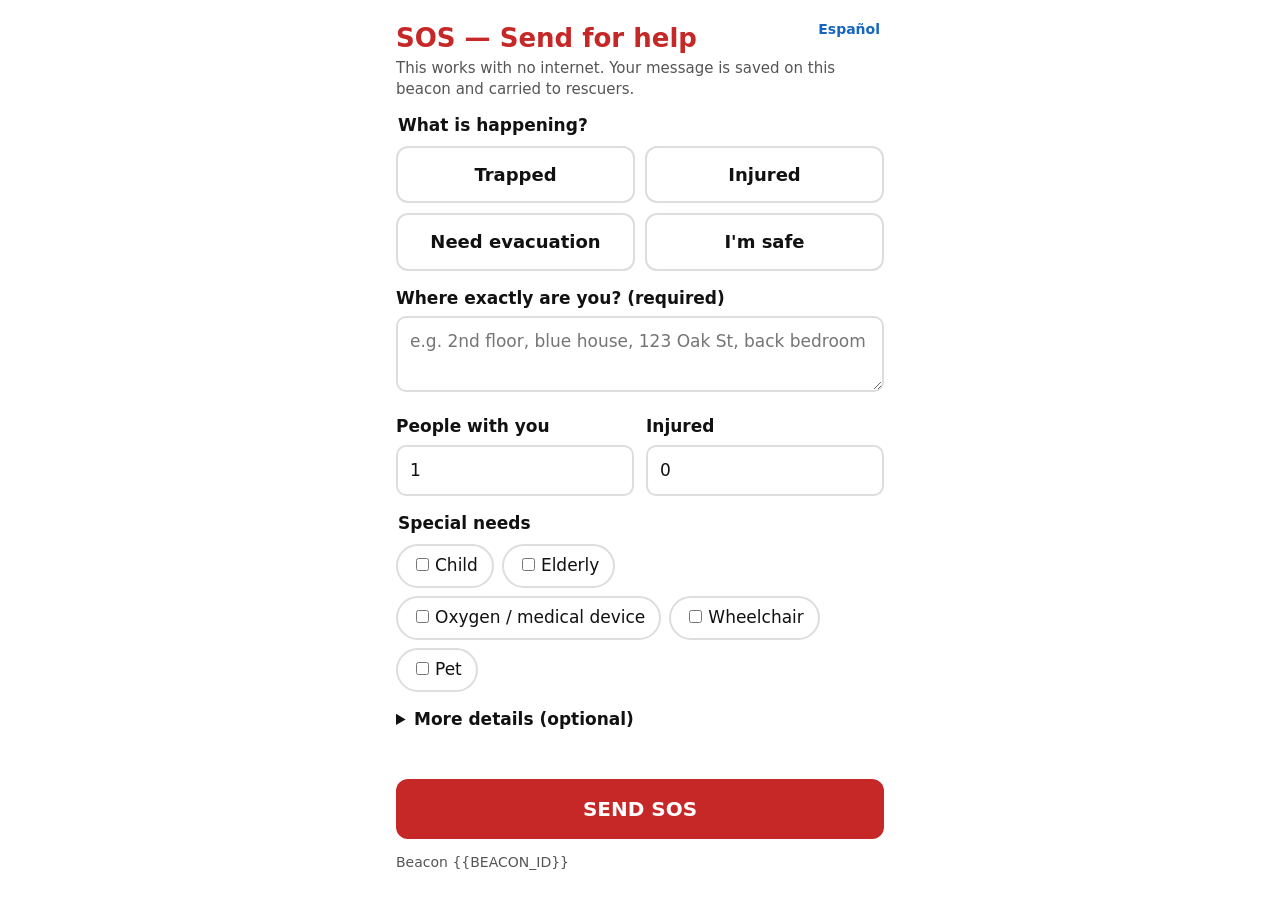
<file: beacon/sos_page.html>
<!doctype html>
<html lang="en">
<head>
<meta charset="utf-8">
<meta name="viewport" content="width=device-width,initial-scale=1">
<title>SOS-HELP</title>
<style>
  :root{--bg:#fff;--fg:#111;--muted:#555;--line:#ddd;--red:#c62828;--amber:#b26a00;--blue:#1565c0;--green:#2e7d32;--card:#f6f6f6}
  @media (prefers-color-scheme:dark){:root{--bg:#111;--fg:#f2f2f2;--muted:#aaa;--line:#333;--card:#1c1c1c}}
  *{box-sizing:border-box}
  body{margin:0;background:var(--bg);color:var(--fg);font:17px/1.4 -apple-system,system-ui,Segoe UI,Roboto,sans-serif}
  main{max-width:520px;margin:0 auto;padding:16px}
  h1{font-size:26px;margin:4px 0 2px;color:var(--red)}
  .sub{color:var(--muted);margin:0 0 14px;font-size:15px}
  fieldset{border:0;padding:0;margin:0 0 16px;min-width:0}
  .row>div{min-width:0}
  legend{font-weight:700;margin-bottom:8px}
  .status{display:grid;grid-template-columns:1fr 1fr;gap:10px}
  .status label{display:block;border:2px solid var(--line);border-radius:12px;padding:14px 10px;text-align:center;font-weight:700;font-size:18px;cursor:pointer;user-select:none}
  .status input{position:absolute;opacity:0;pointer-events:none}
  /* .on is set from JS so older Android browsers without :has() still highlight */
  .status label.on{color:#fff}
  .s-trapped.on{background:var(--red);border-color:var(--red)}
  .s-injured.on{background:var(--amber);border-color:var(--amber)}
  .s-evacuate.on{background:var(--blue);border-color:var(--blue)}
  .s-safe.on{background:var(--green);border-color:var(--green)}
  .row{display:flex;gap:12px}
  .row>div{flex:1}
  label.f{display:block;font-weight:700;margin-bottom:6px}
  input[type=number],input[type=text],input[type=tel],textarea{width:100%;font:inherit;padding:12px;border:2px solid var(--line);border-radius:10px;background:var(--bg);color:var(--fg)}
  textarea{min-height:70px;resize:vertical}
  .needs{display:flex;flex-wrap:wrap;gap:8px}
  .needs label{border:2px solid var(--line);border-radius:999px;padding:8px 14px;cursor:pointer}
  .needs label.on{border-color:var(--fg);font-weight:700}
  .needs input{margin-right:6px}
  details{margin:0 0 16px}
  summary{cursor:pointer;font-weight:700}
  button{width:100%;font:inherit;font-weight:800;font-size:20px;padding:16px;border:0;border-radius:12px;background:var(--red);color:#fff;cursor:pointer}
  button:disabled{opacity:.6}
  .err{color:var(--red);font-weight:700;min-height:1.4em;margin:8px 0}
  .mine{margin-top:22px}
  .card{background:var(--card);border-radius:12px;padding:14px;margin-bottom:10px;border-left:6px solid var(--line)}
  .card.st1{border-left-color:var(--amber)}
  .card.st2{border-left-color:var(--blue)}
  .card.st3{border-left-color:var(--green)}
  .card.st4{border-left-color:var(--muted)}
  .code{font-size:28px;font-weight:800;letter-spacing:3px}
  .steps{display:flex;gap:4px;margin:8px 0}
  .steps i{flex:1;height:6px;border-radius:3px;background:var(--line)}
  .steps i.on{background:var(--green)}
  .muted{color:var(--muted);font-size:14px}
  .lang{float:right;font-size:14px;background:none;color:var(--blue);width:auto;padding:4px;font-weight:600}
</style>
</head>
<body>
<main>
  <button class="lang" id="lang" type="button">Español</button>
  <h1 data-t="title">SOS — Send for help</h1>
  <p class="sub" data-t="sub">This works with no internet. Your message is saved on this beacon and carried to rescuers.</p>

  <form id="f" novalidate>
    <fieldset>
      <legend data-t="q_status">What is happening?</legend>
      <div class="status">
        <label class="s-trapped"><input type="radio" name="status" value="trapped"><span data-t="trapped">Trapped</span></label>
        <label class="s-injured"><input type="radio" name="status" value="injured"><span data-t="injured">Injured</span></label>
        <label class="s-evacuate"><input type="radio" name="status" value="evacuate"><span data-t="evacuate">Need evacuation</span></label>
        <label class="s-safe"><input type="radio" name="status" value="safe"><span data-t="safe">I'm safe</span></label>
      </div>
    </fieldset>

    <fieldset>
      <label class="f" for="landmark" data-t="q_where">Where exactly are you? (required)</label>
      <textarea id="landmark" name="landmark" maxlength="200" data-tp="ph_where" placeholder="e.g. 2nd floor, blue house, 123 Oak St, back bedroom"></textarea>
    </fieldset>

    <fieldset class="row">
      <div><label class="f" for="people" data-t="q_people">People with you</label><input id="people" name="people" type="number" min="1" max="99" value="1" inputmode="numeric"></div>
      <div><label class="f" for="injured" data-t="q_injured">Injured</label><input id="injured" name="injured" type="number" min="0" max="99" value="0" inputmode="numeric"></div>
    </fieldset>

    <fieldset>
      <legend data-t="q_needs">Special needs</legend>
      <div class="needs">
        <label><input type="checkbox" name="needs" value="child"><span data-t="child">Child</span></label>
        <label><input type="checkbox" name="needs" value="elderly"><span data-t="elderly">Elderly</span></label>
        <label><input type="checkbox" name="needs" value="oxygen"><span data-t="oxygen">Oxygen / medical device</span></label>
        <label><input type="checkbox" name="needs" value="wheelchair"><span data-t="wheelchair">Wheelchair</span></label>
        <label><input type="checkbox" name="needs" value="pet"><span data-t="pet">Pet</span></label>
      </div>
    </fieldset>

    <details>
      <summary data-t="more">More details (optional)</summary>
      <p><label class="f" for="note" data-t="q_note">Short note</label><input id="note" name="note" type="text" maxlength="100"></p>
      <p><label class="f" for="name" data-t="q_name">Your name</label><input id="name" name="name" type="text" maxlength="60" autocomplete="name"></p>
      <p><label class="f" for="callback" data-t="q_callback">Phone number to call back</label><input id="callback" name="callback" type="tel" maxlength="20" autocomplete="tel"></p>
    </details>

    <div class="err" id="err" role="alert"></div>
    <button id="send" type="submit" data-t="send">SEND SOS</button>
  </form>

  <section class="mine" id="mine" hidden>
    <h2 data-t="your_sos">Your SOS</h2>
    <div id="cards"></div>
    <p class="muted" data-t="leave">Your SOS is saved on the beacon. You can leave this Wi-Fi. Reopen this page later to see if help is coming.</p>
  </section>
  <p class="muted">Beacon {{BEACON_ID}}</p>
</main>
<script>
(function(){
  var T = {
    es: {title:"SOS — Pedir ayuda", sub:"Funciona sin internet. Tu mensaje se guarda en esta baliza y se lleva a los rescatistas.",
      q_status:"¿Qué está pasando?", trapped:"Atrapado", injured:"Herido", evacuate:"Necesito evacuar", safe:"Estoy a salvo",
      q_where:"¿Dónde estás exactamente? (obligatorio)", ph_where:"ej. 2º piso, casa azul, 123 Oak St, cuarto de atrás",
      q_people:"Personas contigo", q_injured:"Heridos", q_needs:"Necesidades especiales", child:"Niño", elderly:"Adulto mayor",
      oxygen:"Oxígeno / equipo médico", wheelchair:"Silla de ruedas", pet:"Mascota", more:"Más detalles (opcional)",
      q_note:"Nota corta", q_name:"Tu nombre", q_callback:"Teléfono para devolver la llamada", send:"ENVIAR SOS",
      your_sos:"Tu SOS", leave:"Tu SOS está guardado en la baliza. Puedes salir de este Wi-Fi. Vuelve a abrir esta página para ver si viene ayuda.",
      code:"Tu código", e_status:"Elige qué está pasando.", e_where:"Escribe dónde estás.", e_net:"No se pudo guardar. Acércate a la baliza y vuelve a intentar."},
    en: {code:"Your code", e_status:"Choose what is happening.", e_where:"Tell responders where you are.", e_net:"Could not save. Move closer to the beacon and try again."}
  };
  var EN = {};
  var lang = "en";
  document.querySelectorAll("[data-t]").forEach(function(el){ EN[el.getAttribute("data-t")] = el.textContent; });
  document.querySelectorAll("[data-tp]").forEach(function(el){ EN[el.getAttribute("data-tp")] = el.placeholder; });
  function t(k){ return (lang === "es" ? T.es[k] : (T.en[k] || EN[k])) || EN[k] || k; }
  function applyLang(){
    document.documentElement.lang = lang;
    document.querySelectorAll("[data-t]").forEach(function(el){ el.textContent = t(el.getAttribute("data-t")); });
    document.querySelectorAll("[data-tp]").forEach(function(el){ el.placeholder = t(el.getAttribute("data-tp")); });
    document.getElementById("lang").textContent = lang === "es" ? "English" : "Español";
    render(lastStatuses);
  }
  document.getElementById("lang").onclick = function(){ lang = lang === "es" ? "en" : "es"; store("rn_lang", lang); applyLang(); };

  function load(k){ try { return localStorage.getItem(k); } catch(e){ return null; } }
  function store(k,v){ try { localStorage.setItem(k,v); } catch(e){} }
  function myCodes(){ try { return JSON.parse(load("rn_codes") || "[]"); } catch(e){ return []; } }
  // crypto.randomUUID needs a secure context; plain http on a hotspot is not one.
  function uuid(){ return "xxxxxxxx-xxxx-4xxx-yxxx-xxxxxxxxxxxx".replace(/[xy]/g, function(c){ var r = Math.random()*16|0; return (c === "x" ? r : (r&3|8)).toString(16); }); }

  var form = document.getElementById("f"), err = document.getElementById("err"), btn = document.getElementById("send");
  var pendingId = null, lastStatuses = [];

  function syncOn(){ form.querySelectorAll("label").forEach(function(l){ var i = l.querySelector("input"); if (i) l.classList.toggle("on", i.checked); }); }
  form.addEventListener("change", syncOn);
  form.addEventListener("reset", function(){ setTimeout(syncOn, 0); });

  form.addEventListener("submit", function(ev){
    ev.preventDefault();
    err.textContent = "";
    var fd = new FormData(form), data = {};
    fd.forEach(function(v,k){ if (k !== "needs") data[k] = v; });
    data.needs = fd.getAll("needs");
    if (!data.status) { err.textContent = t("e_status"); return; }
    if (!String(data.landmark || "").trim()) { err.textContent = t("e_where"); document.getElementById("landmark").focus(); return; }
    pendingId = pendingId || uuid();  // same id on retry = no duplicate SOS
    data.message_id = pendingId;
    btn.disabled = true;
    fetch("/api/sos", {method:"POST", headers:{"Content-Type":"application/json"}, body: JSON.stringify(data)})
      .then(function(r){ return r.json().then(function(j){ return {ok:r.ok, j:j}; }); })
      .then(function(res){
        btn.disabled = false;
        if (!res.ok) { err.textContent = res.j.error || t("e_net"); return; }
        pendingId = null;
        var codes = myCodes();
        if (codes.indexOf(res.j.short_code) < 0) codes.unshift(res.j.short_code);
        store("rn_codes", JSON.stringify(codes.slice(0,10)));
        form.reset();
        refresh();
        document.getElementById("mine").scrollIntoView({behavior:"smooth"});
      })
      .catch(function(){ btn.disabled = false; err.textContent = t("e_net"); });
  });

  function esText(s){
    if (s.stage === 4) return "Marcado como rescatado / cerrado.";
    if (s.stage === 3) return "La ayuda viene en camino: " + (s.team || "equipo de rescate") + (s.eta_min != null ? " · llega en " + s.eta_min + " min" : "");
    if (s.stage === 2) return s.dispatch_status === "acknowledged" ? "Un despachador vio tu SOS." : "Entregado a la central. Esperando que asignen un equipo.";
    return "Guardado en la baliza — aún no entregado. Se enviará cuando la baliza tenga señal.";
  }

  function render(list){
    var box = document.getElementById("cards");
    if (!list.length) { document.getElementById("mine").hidden = true; return; }
    document.getElementById("mine").hidden = false;
    box.innerHTML = "";
    list.forEach(function(s){
      var d = document.createElement("div");
      d.className = "card st" + s.stage;
      var steps = "";
      for (var i = 1; i <= 4; i++) steps += "<i class='" + (i <= s.stage ? "on" : "") + "'></i>";
      d.innerHTML = "<div class='muted'>" + t("code") + "</div><div class='code'></div><div class='steps'>" + steps + "</div><div class='txt'></div>";
      d.querySelector(".code").textContent = s.short_code;
      d.querySelector(".txt").textContent = lang === "es" ? esText(s) : s.text;
      box.appendChild(d);
    });
  }

  function refresh(){
    var codes = myCodes();
    if (!codes.length) return;
    fetch("/api/status?codes=" + encodeURIComponent(codes.join(",")))
      .then(function(r){ return r.json(); })
      .then(function(j){
        var order = {};
        codes.forEach(function(c,i){ order[c] = i; });
        lastStatuses = j.statuses.sort(function(a,b){ return order[a.short_code] - order[b.short_code]; });
        render(lastStatuses);
      })
      .catch(function(){});
  }

  if (load("rn_lang") === "es" || (!load("rn_lang") && /^es/i.test(navigator.language || ""))) { lang = "es"; applyLang(); }
  refresh();
  setInterval(refresh, 10000);
})();
</script>
</body>
</html>
</file>
